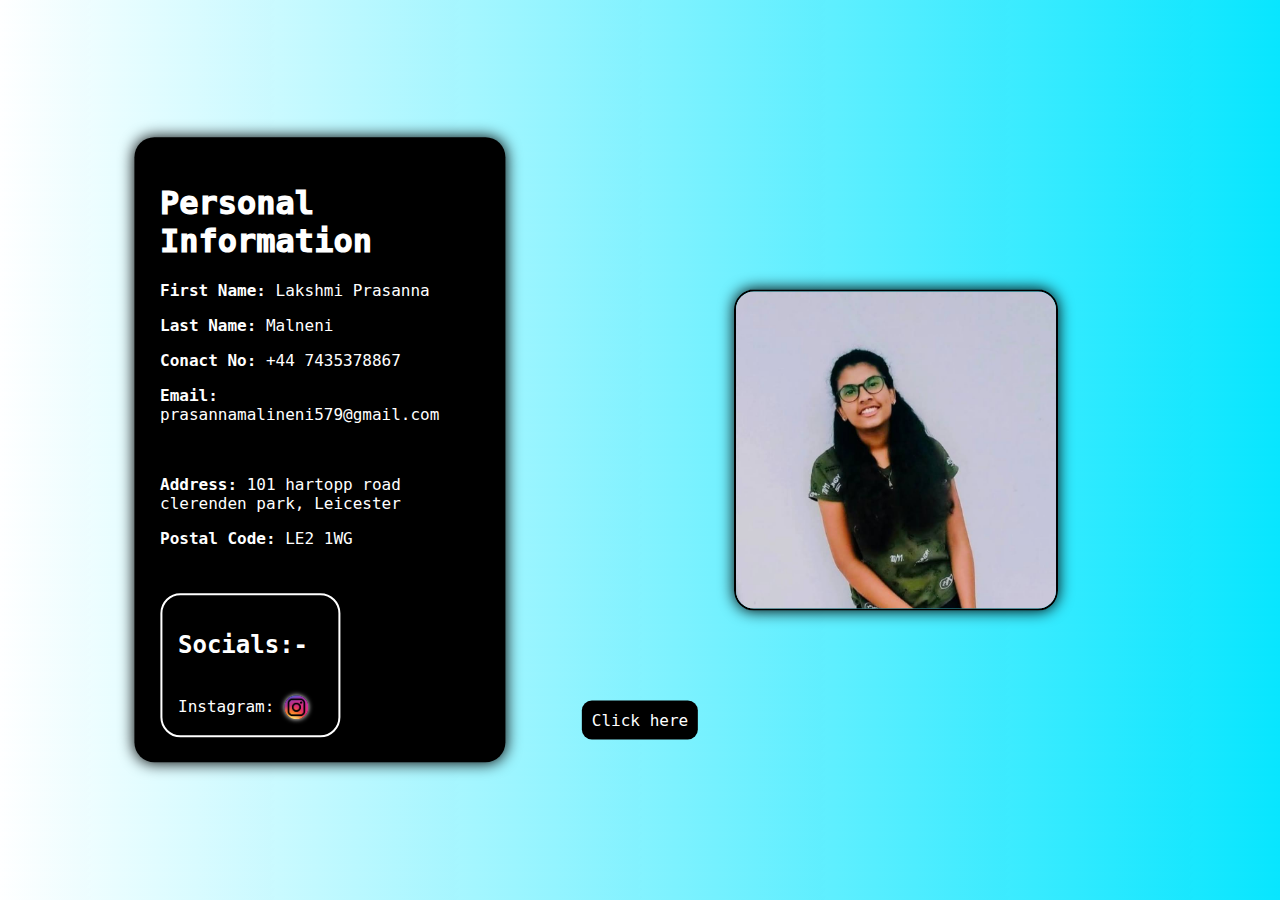
<file: index.html>
<!DOCTYPE html>
<html lang="en">

<head>
    <meta charset="UTF-8">
    <meta http-equiv="X-UA-Compatible" content="IE=edge">
    <meta name="viewport" content="width=device-width, initial-scale=1.0">
    <title>Lakshmi Prasanna</title>
    <link rel="stylesheet" href="master.css">
</head>

<body>
    <div class="phone">
        <p>🙂</p>
    </div>
    <section>
        <img class="akka-img" src="./IMG/suhas_akka.png" alt="pic">
        <div class="txt">
            <div class="details">
                <h1>Personal Information</h1>
                <p><b>First Name: </b>Lakshmi Prasanna</p>
                <p><b>Last Name: </b>Malneni</p>
                <p><b>Conact No: </b>+44 7435378867</p>
                <p><b>Email: </b>prasannamalineni579@gmail.com</p>
                <br>
                <p><b>Address: </b>101 hartopp road clerenden park, Leicester</p>
                <p><b>Postal Code: </b>LE2 1WG</p>
                <br>
            </div>
            <div class="socials">
                <h2><b>Socials:-</b></h2>
                <label for="ig">Instagram:</label>
                <a href="https://www.instagram.com/prasanna_chowdary_055/"><img src="./IMG/ig.png" alt="ig" name="ig"></a>
            </div>
        </div>
        <div class="btn"><a href="./main.html">Click here</a></div>
    </section>
</body>

</html>
</file>
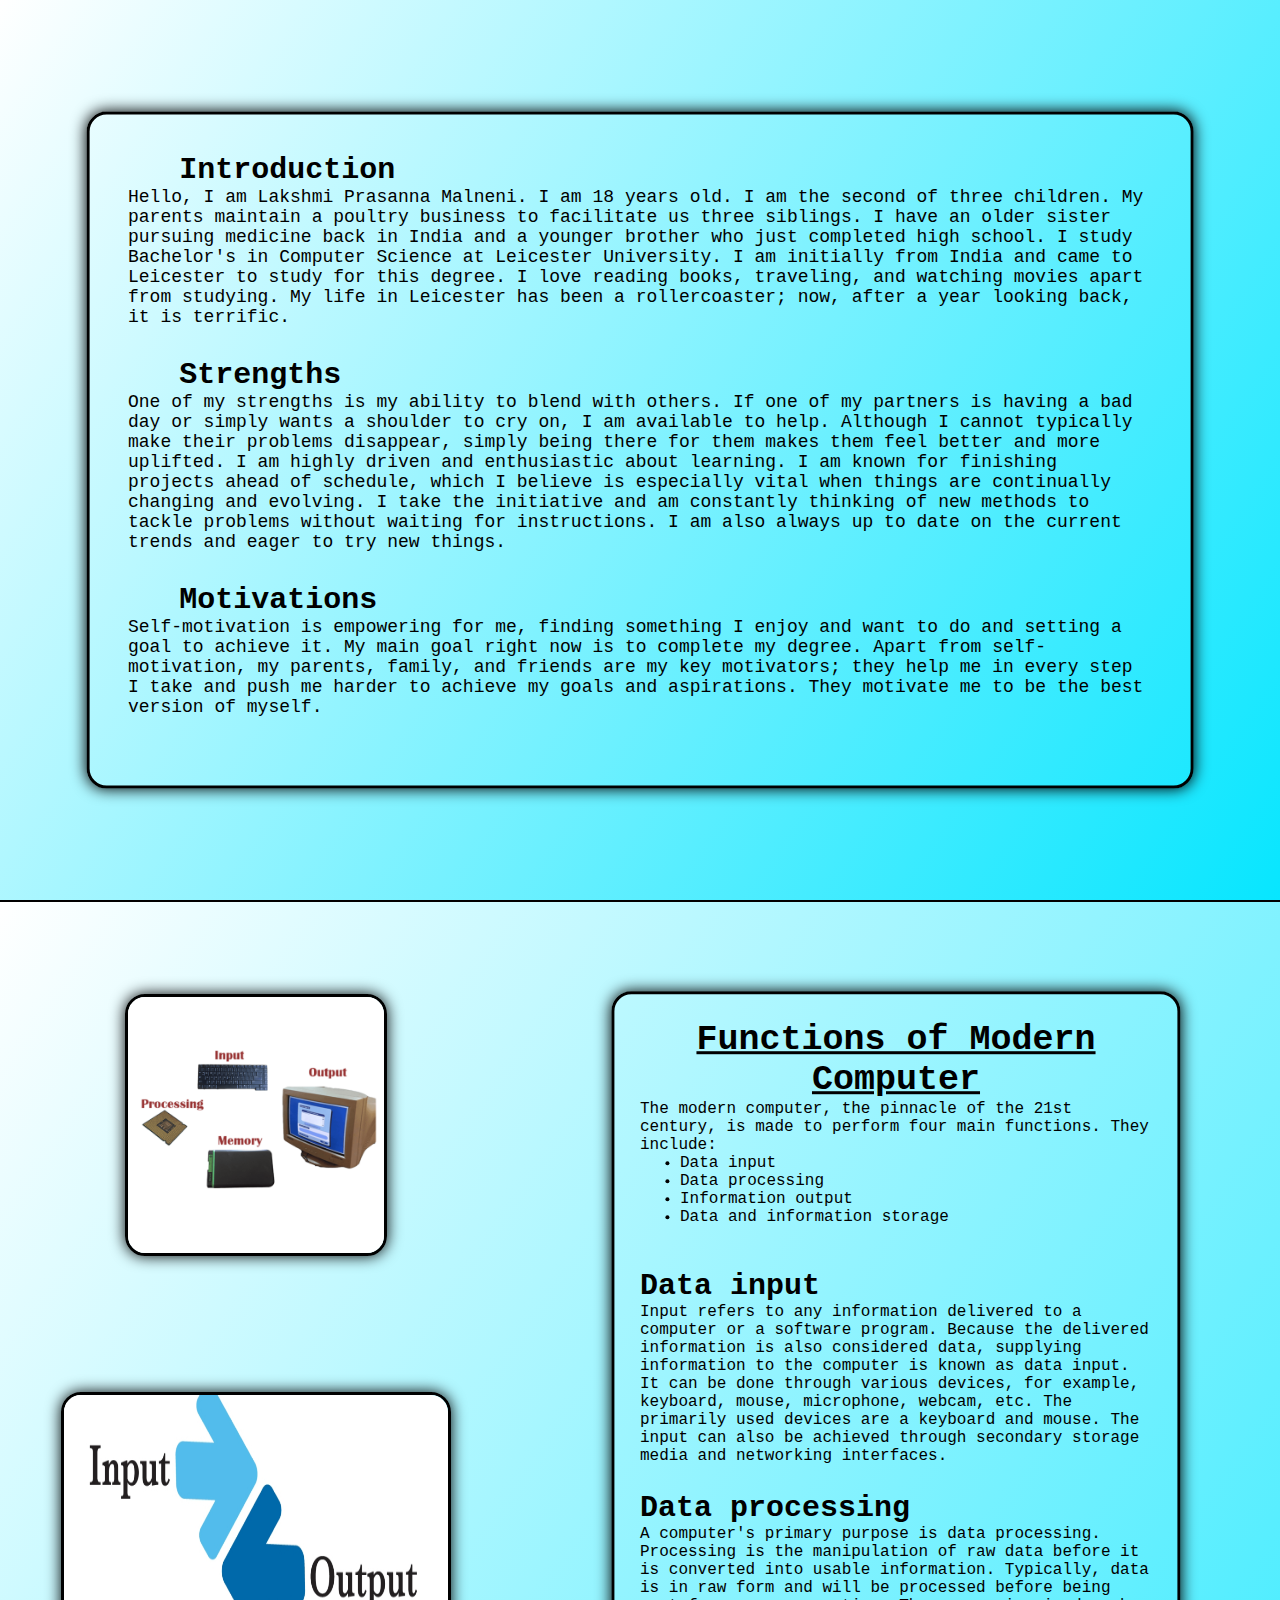
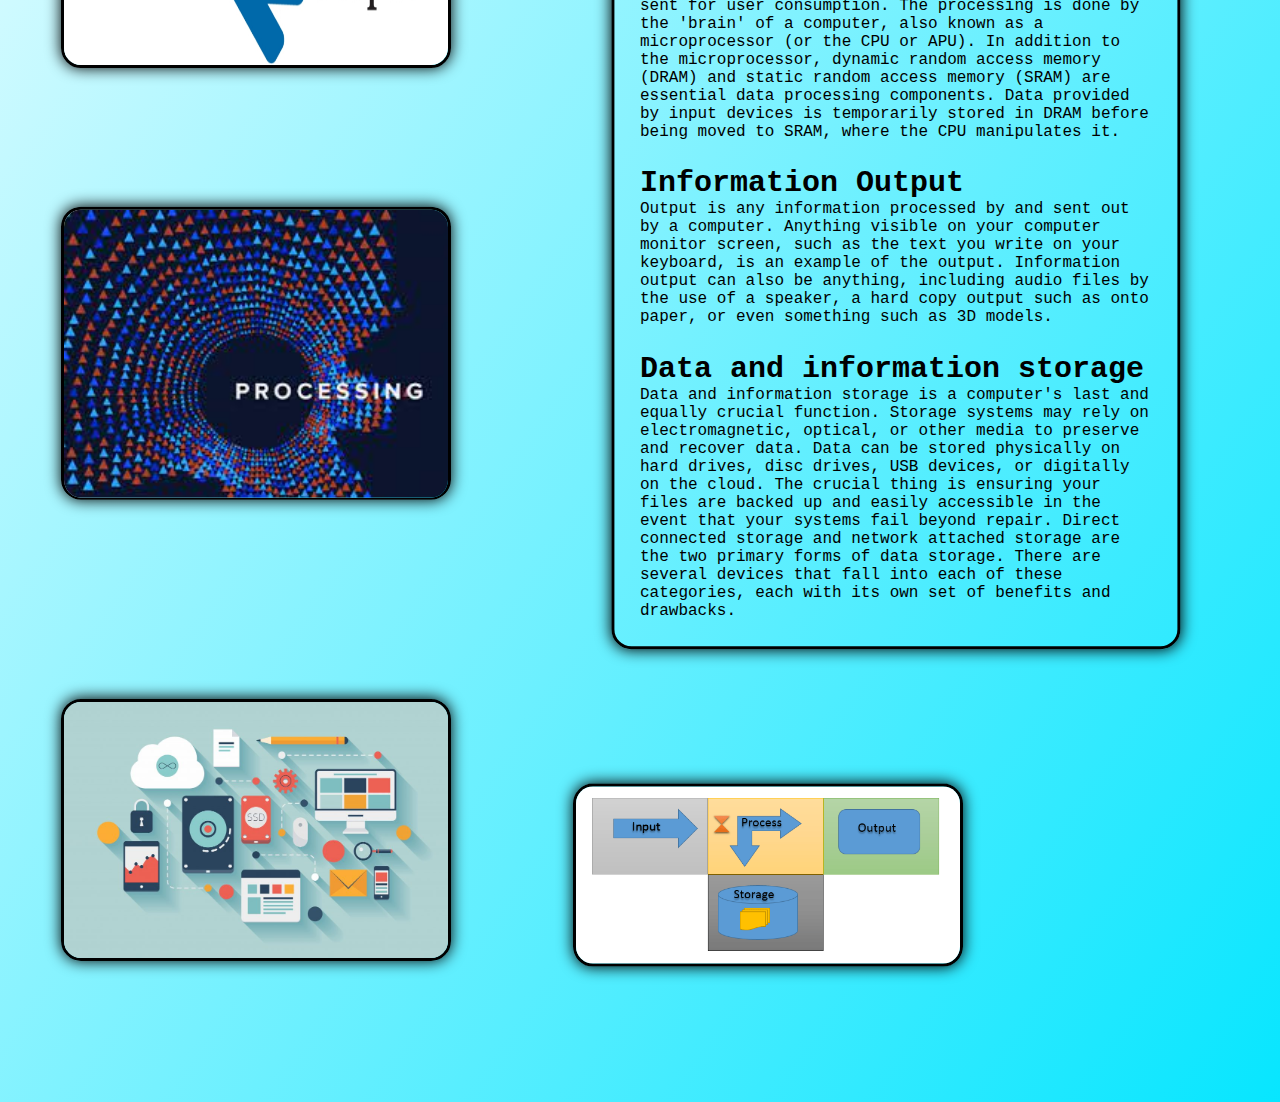
<file: main.html>
<!DOCTYPE html>
<html lang="en">

<head>
    <meta charset="UTF-8">
    <meta http-equiv="X-UA-Compatible" content="IE=edge">
    <meta name="viewport" content="width=device-width, initial-scale=1.0">
    <link rel="stylesheet" href="style.css">
    <title>Lakshmi Prasanna</title>
</head>

<body>
    <div class="phone">
        <p>🙂</p>
    </div>
    <section id="three">
        <div class="three-data">
            <h1>Introduction</h1>
            <p>Hello, I am Lakshmi Prasanna Malneni. I am 18 years old. I am the second of three children. My parents maintain a poultry business to facilitate us three siblings. I have an older sister pursuing medicine back in India and a younger brother
                who just completed high school. I study Bachelor's in Computer Science at Leicester University. I am initially from India and came to Leicester to study for this degree. I love reading books, traveling, and watching movies apart from studying.
                My life in Leicester has been a rollercoaster; now, after a year looking back, it is terrific.</p>
            <h1>Strengths</h1>
            <p>One of my strengths is my ability to blend with others. If one of my partners is having a bad day or simply wants a shoulder to cry on, I am available to help. Although I cannot typically make their problems disappear, simply being there for
                them makes them feel better and more uplifted. I am highly driven and enthusiastic about learning. I am known for finishing projects ahead of schedule, which I believe is especially vital when things are continually changing and evolving.
                I take the initiative and am constantly thinking of new methods to tackle problems without waiting for instructions. I am also always up to date on the current trends and eager to try new things.</p>
            <h1>Motivations</h1>
            <p>Self-motivation is empowering for me, finding something I enjoy and want to do and setting a goal to achieve it. My main goal right now is to complete my degree. Apart from self-motivation, my parents, family, and friends are my key motivators;
                they help me in every step I take and push me harder to achieve my goals and aspirations. They motivate me to be the best version of myself.</p>
        </div>
    </section>
    <section id="two">
        <div class="two-imgs">
            <img id="one" src="./IMG/cmp1.png" alt="img1">
            <img id="two" src="./IMG/cmp2.png" alt="img2">
            <img id="three" src="./IMG/cmp3.png" alt="img3">
            <img id="four" src="./IMG/cmp4.png" alt="img4">
            <img id="five" src="./IMG/cmp5.png" alt="img5">
        </div>
        <div class="contents">
            <h1>Functions of Modern Computer</h1>
            <p>The modern computer, the pinnacle of the 21st century, is made to perform four main functions. They include:
                <ul>
                    <li>Data input</li>
                </ul>
                <ul>
                    <li>Data processing
                    </li>
                </ul>
                <ul>
                    <li>Information output</li>
                </ul>
                <ul>
                    <li>Data and information storage</li>
                </ul>
            </p>
            <br>
            <div class="data">
                <p>
                    <h1>Data input</h1>
                    Input refers to any information delivered to a computer or a software program. Because the delivered information is also considered data, supplying information to the computer is known as data input. It can be done through various devices, for example,
                    keyboard, mouse, microphone, webcam, etc. The primarily used devices are a keyboard and mouse. The input can also be achieved through secondary storage media and networking interfaces.
                </p>
                <p>
                    <h1>Data processing</h1>
                    A computer's primary purpose is data processing. Processing is the manipulation of raw data before it is converted into usable information. Typically, data is in raw form and will be processed before being sent for user consumption. The processing is
                    done by the 'brain' of a computer, also known as a microprocessor (or the CPU or APU). In addition to the microprocessor, dynamic random access memory (DRAM) and static random access memory (SRAM) are essential data processing components.
                    Data provided by input devices is temporarily stored in DRAM before being moved to SRAM, where the CPU manipulates it.
                </p>
                <p>
                    <h1>Information Output</h1>
                    Output is any information processed by and sent out by a computer. Anything visible on your computer monitor screen, such as the text you write on your keyboard, is an example of the output. Information output can also be anything, including audio files
                    by the use of a speaker, a hard copy output such as onto paper, or even something such as 3D models.
                </p>
                <p>
                    <h1>Data and information storage</h1>
                    Data and information storage is a computer's last and equally crucial function. Storage systems may rely on electromagnetic, optical, or other media to preserve and recover data. Data can be stored physically on hard drives, disc drives, USB devices,
                    or digitally on the cloud. The crucial thing is ensuring your files are backed up and easily accessible in the event that your systems fail beyond repair. Direct connected storage and network attached storage are the two primary forms
                    of data storage. There are several devices that fall into each of these categories, each with its own set of benefits and drawbacks.</p>
            </div>
        </div>
    </section>
</body>

</html>
</file>
<file: master.css>
@import url('https://fonts.googleapis.com/css2?family=Roboto:wght@100&family=Rubik:ital,wght@1,300&display=swap');
* {
    font-family: 'Inconsolata', monospace;
    outline: none;
}

.phone p {
    display: none;
}


/*SECTION ONE*/

body {
    background: rgb(237, 235, 242);
    background: linear-gradient(125deg, rgba(237, 235, 242, 1) 0%, rgba(255, 255, 255, 1) 0%, rgba(0, 229, 255, 0.9732843821122199) 100%);
}

.akka-img {
    box-shadow: 0 0 15px black;
    border: 2px black solid;
    border-radius: 20px;
    width: 25%;
    position: absolute;
    top: 50%;
    left: 70%;
    transform: translate(-50%, -50%);
    animation: pic 2s;
}

@keyframes pic {
    0% {
        opacity: 0;
    }
    100% {
        opacity: 1;
    }
}

.heading {
    margin: 0;
    font-size: 40px;
    text-align: center;
    animation: heading 5s;
    background-color: black;
    color: white;
}

@keyframes heading {
    0% {
        font-style: italic;
    }
    100% {
        font-style: none;
        background-color: black;
        color: white;
    }
}

.txt {
    width: 25%;
    position: absolute;
    top: 50%;
    left: 25%;
    transform: translate(-50%, -50%);
    text-align: left;
    box-shadow: 0 0 15px black;
    padding: 2% 2%;
    border-radius: 20px;
    color: white;
    background-color: black;
    animation: details 2s;
}

.txt h1 {
    font-weight: 1000;
}

.details {
    padding-bottom: 3%;
}

@keyframes details {
    0% {
        left: -50%;
        color: black;
        text-shadow: 0 0 2px white;
    }
    100% {
        left: 25%;
        color: white;
        text-shadow: none;
    }
}

.socials {
    border-radius: 20px;
    margin-top: 0;
    border: 2px white solid;
    padding-left: 5%;
    padding-bottom: 5%;
    width: 50%;
}

.socials h2 {
    padding-top: 10%;
    padding-bottom: 10%;
}

.socials img {
    width: 15%;
    vertical-align: middle;
    background-color: black;
    border-radius: 50%;
    box-shadow: 0 0 5px white;
}

.btn a {
    position: absolute;
    top: 80%;
    left: 50%;
    transform: translate(-50%, -50%);
    background-color: black;
    color: white;
    border-radius: 10px;
    outline: none;
    text-decoration: none;
    padding: 10px;
    transition: 0.25s;
}

.btn a:hover {
    color: rgba(0, 229, 255, 0.9732843821122199);
    padding: 1%;
    font-weight: 1000;
}

@media only screen and (max-width:480px) {
    section {
        display: none;
    }
    .phone p {
        top: 50%;
        left: 50%;
        position: absolute;
        transform: translate(-50%, -50%);
    }
}
</file>
<file: style.css>
@import url('https://fonts.googleapis.com/css2?family=Roboto:wght@100&family=Rubik:ital,wght@1,300&display=swap');
    * {
        font-family: 'Inconsolata', monospace;
        margin: 0;
        outline: none;
    }
    
    body {
        color: black;
    }
    
    .phone p {
        display: none;
    }
    
    section {
        height: 100vh;
        width: 100%;
        display: flex;
        flex-direction: column;
        overflow-x: hidden;
    }
    
     ::-webkit-scrollbar {
        width: 15px;
        background-color: black;
    }
    
     ::-webkit-scrollbar-thumb {
        background-color: white;
    }
    /*SECTION TWO*/
    
    #two {
        background: rgb(237, 235, 242);
        background: linear-gradient(125deg, rgba(237, 235, 242, 1) 0%, rgba(255, 255, 255, 1) 0%, rgba(0, 229, 255, 0.9732843821122199) 100%);
        height: 200vh;
    }
    
    .contents {
        border-radius: 20px;
        padding: 2%;
        border: 3px black solid;
        box-shadow: 0 0 15px black;
        width: 40%;
        position: absolute;
        top: 180%;
        left: 70%;
        transform: translate(-50%, -50%);
    }
    
    .contents h1 {
        text-align: center;
        font-size: 35px;
        text-decoration: underline;
    }
    
    .contents p {
        text-align: left;
    }
    
    .data h1 {
        font-size: 30px;
        text-align: left;
        text-decoration: none;
        padding-top: 5%;
    }
    
    .two-imgs img {
        border: 3px black solid;
        border-radius: 20px;
        box-shadow: 0 0 15px black;
        position: absolute;
        transform: translate(-50%, -50%);
    }
    
    .two-imgs #one {
        top: 125%;
        left: 20%;
        width: 20%;
    }
    
    .two-imgs #two {
        top: 170%;
        left: 20%;
        width: 30%;
        height: 30%;
    }
    
    .two-imgs #three {
        top: 217%;
        left: 20%;
        width: 30%;
    }
    
    .two-imgs #four {
        top: 270%;
        left: 20%;
        width: 30%;
    }
    
    .two-imgs #five {
        top: 275%;
        left: 60%;
        width: 30%;
    }
    /*SECTION THREE*/
    
    #three {
        background: rgb(237, 235, 242);
        background: linear-gradient(125deg, rgba(237, 235, 242, 1) 0%, rgba(255, 255, 255, 1) 0%, rgba(0, 229, 255, 0.9732843821122199) 100%);
        border-bottom: 2px black solid;
        text-align: left;
    }
    
    .three-data {
        border: 3px black solid;
        padding: 3%;
        border-radius: 20px;
        box-shadow: 0 0 15px black;
        width: 80%;
        position: absolute;
        top: 50%;
        left: 50%;
        transform: translate(-50%, -50%);
    }
    
    .three-data h1 {
        padding-left: 5%;
        font-size: 30px;
    }
    
    .three-data p {
        font-weight: 500;
        font-size: 18px;
        padding-bottom: 3%;
    }
    
    @media only screen and (max-width:480px) {
        /*
        .heading {
            font-size: 25px;
        }
        .txt {
            padding-left: 6%;
            padding-bottom: 10%;
            font-size: smaller;
            width: 90%;
            left: 50%;
            top: 45%;
        }
        @keyframes details {
            0% {
                left: -50%;
                color: black;
                text-shadow: 0 0 2px white;
            }
            100% {
                left: 50%;
                color: white;
                text-shadow: none;
            }
        }
        .socials {
            padding-left: 5%;
            padding-bottom: 5%;
            width: 40%;
        }
        #two {
            height: 300vh;
        }
        #two h1 {
            font-size: 25px;
        }
        .data h1 {
            text-align: center;
            width: 90%;
            padding-top: 10%;
        }
        .contents {
            width: 80%;
            top: 250%;
            left: 50%;
        }*/
        body {
            background-color: black;
        }
        section {
            display: none;
        }
        .phone p {
            font-size: 20px;
            display: block;
            position: absolute;
            top: 50%;
            left: 50%;
            transform: translate(-50%, -50%);
        }
    }
</file>
